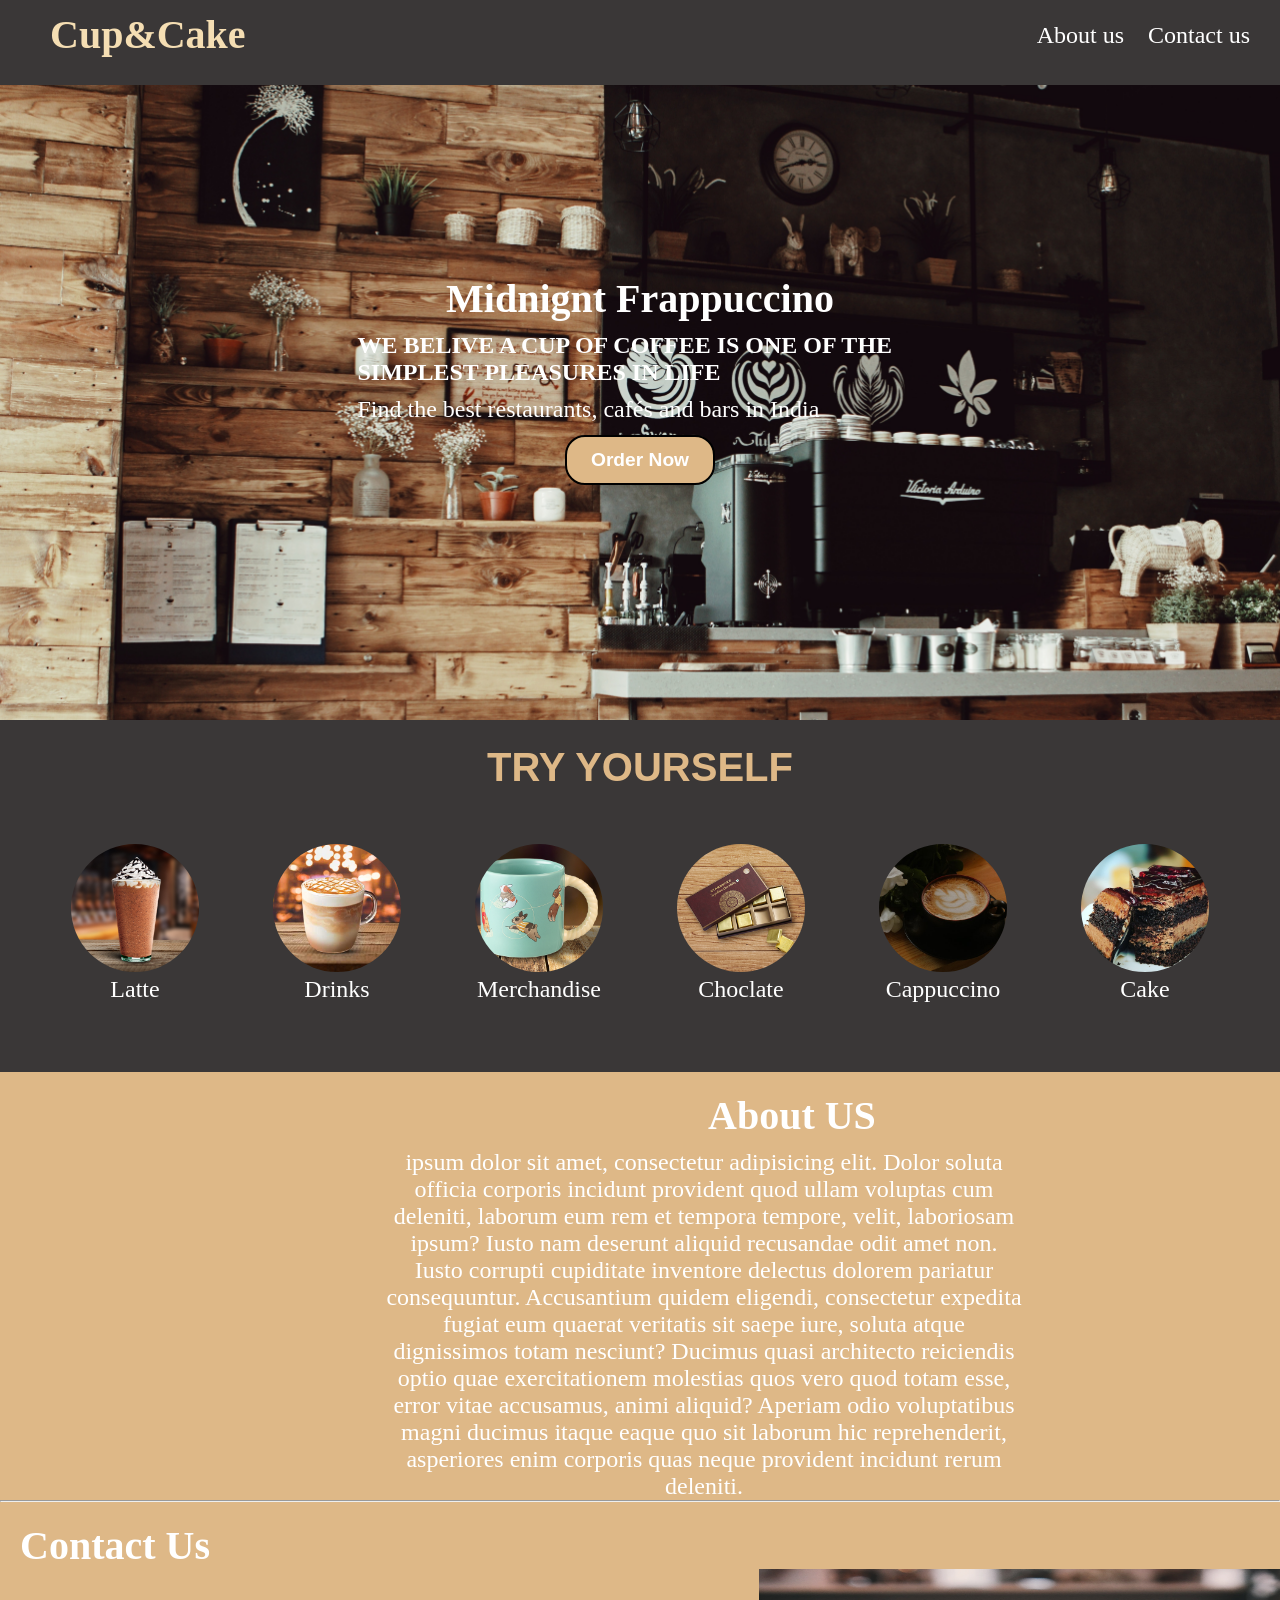
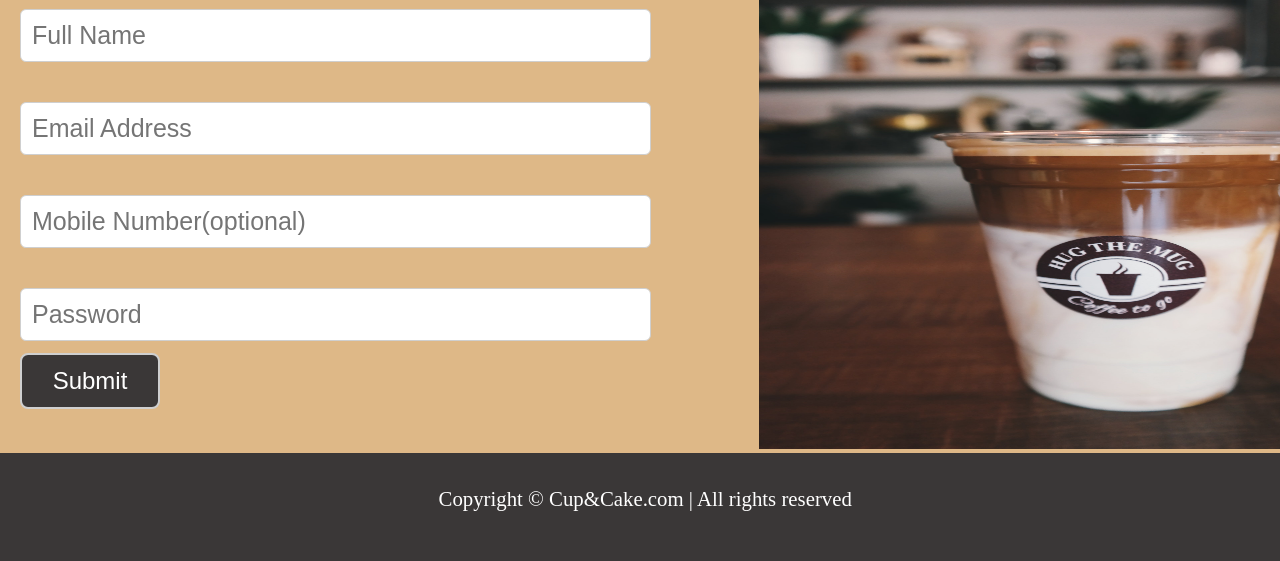
<file: task 1/index.html>
<!DOCTYPE html>
<html lang="en">

<head>
    <meta charset="UTF-8">
    <meta http-equiv="X-UA-Compatible" content="IE=edge">
    <meta name="viewport" content="width=device-width, initial-scale=1.0">
    <title>Cup&Cake</title>
    <link rel="icon" type="image/x-icon" href="img/logo1.jpg">
    <link rel="stylesheet" href="style.css">
</head>

<body>
    <section class="main">
        <nav>
            <label class="logo">Cup&Cake </label>
            <ul>
                <li><a href="#about">About us</a></li>
                <li><a href="#contact">Contact us</a></li>
            </ul>
        </nav>
        <div class="home">
            <h1>Midnignt Frappuccino</h1>
            <h3> WE BELIVE A CUP OF COFFEE IS ONE OF THE SIMPLEST PLEASURES IN LIFE</h3>
            <p>Find the best restaurants, cafés and bars in India</p>
            <button class="btn1">Order Now</button>
        </div>
    </section>

    <!-- sevicess -->
    <section class="services-container">
        <h1>TRY YOURSELF</h1>
        <div id="services">
            <div class="box">
                <img src="img/Bestseller.jpg" alt="">
                <h2>Latte</h2>
            </div>
            <div class="box">
                <img src="img/Drinks.jpg" alt="">
                <h2>Drinks</h2>
            </div>
            <div class="box">
                <img src="img/Merchandise.jpg" alt="">
                <h2>Merchandise</h2>
            </div>
            <div class="box">
                <img src="img/ReadyToEat.jpg" alt="">
                <h2>Choclate</h2>
            </div>
            <div class="box">
                <img src="img/coffee.jpg" alt="">
                <h2>Cappuccino</h2>
            </div>
            <div class="box">
                <img src="img/cakes.jpg" alt="">
                <h2>Cake</h2>
            </div>
    </section>

    <!-- About us -->
    <section class="about" id="about">
        <h1>About US</h1>
        <p> ipsum dolor sit amet, consectetur adipisicing elit. Dolor soluta officia corporis incidunt provident quod
            ullam voluptas cum deleniti, laborum eum rem et tempora tempore, velit, laboriosam ipsum? Iusto nam deserunt
            aliquid recusandae odit amet non. Iusto corrupti cupiditate inventore delectus dolorem pariatur
            consequuntur.
            Accusantium quidem eligendi, consectetur expedita fugiat eum quaerat veritatis sit saepe iure, soluta atque
            dignissimos totam nesciunt? Ducimus quasi architecto reiciendis optio quae exercitationem molestias quos
            vero
            quod totam esse, error vitae accusamus, animi aliquid? Aperiam odio voluptatibus magni ducimus itaque eaque
            quo
            sit laborum hic reprehenderit, asperiores enim corporis quas neque provident incidunt rerum deleniti.
        </p>
    </section>
    <hr >

    <!-- form -->
    <section class="in" id="contact">
        <h1>Contact Us</h1>
        <div class="contact">
            <div class="box1">
                <form action="">
                    <div class="form-group">
                        <input type="text" placeholder="Full Name" required>
                    </div>
                    <div class="form-group">
                        <input type="email" placeholder="Email Address" required>
                    </div>
                    <div class="form-group">
                        <input type="tel" placeholder="Mobile Number(optional)">
                    </div>
                    <div class="form-group">
                        <input type="password" placeholder="Password" required>
                    </div>
                    <button class="btn">Submit</button>
                </form>
            </div>

            <div class="in-img">
                <img src="img/contact.jpg" alt="">
            </div>
        </div>
    </section>
    <footer>
        Copyright &copy; Cup&Cake.com | All rights reserved
    </footer>

</body>

</html>
</file>
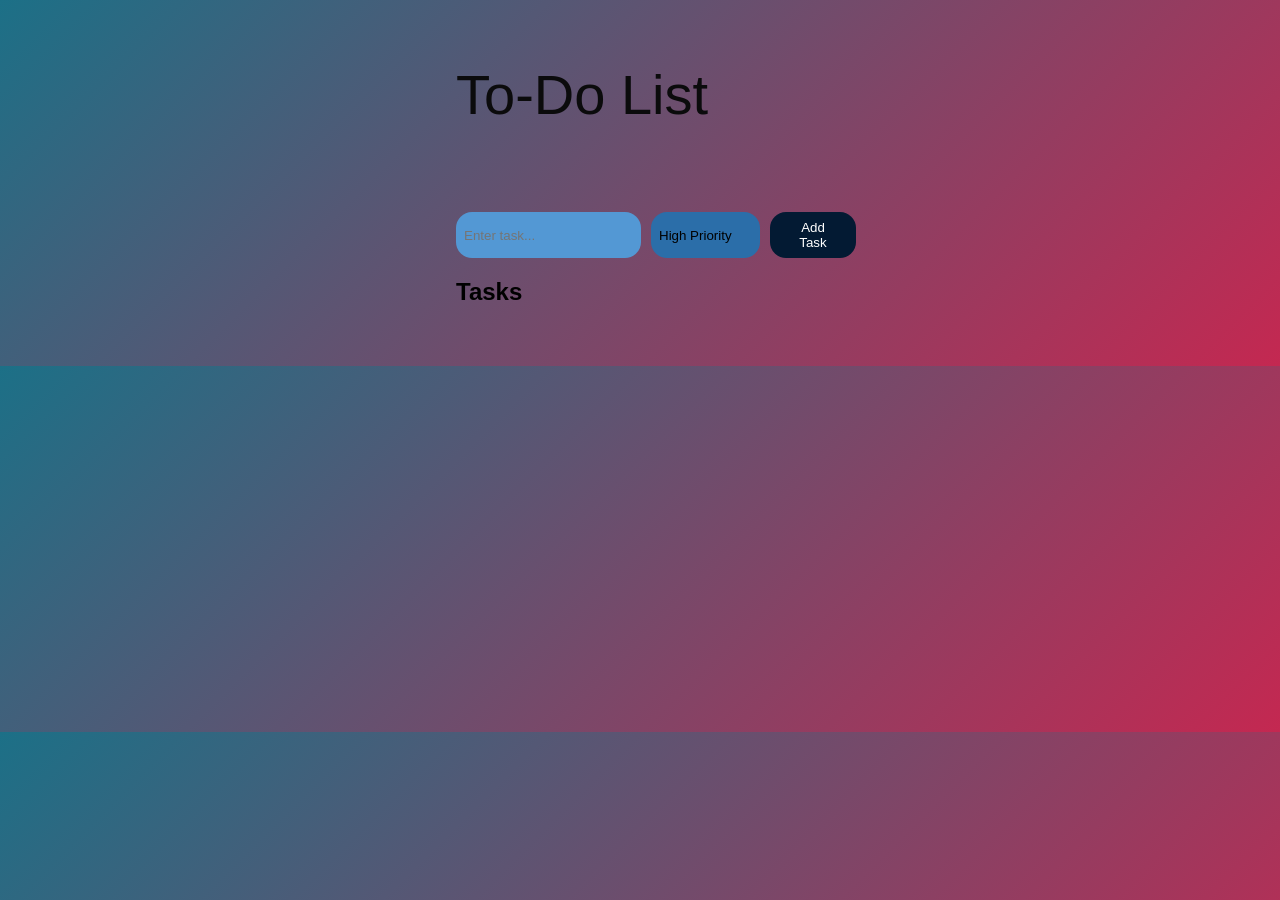
<file: task2/index.html>
<!DOCTYPE html>
<html lang="en">
<head>
  <meta charset="UTF-8">
  <title>To-Do List</title>
  <link rel="stylesheet" href="style.css">
</head>
<body>
  <div class="container">
    <header>
    <h1>To-Do List</h1>
    </header>
    <main>
            <form id="taskForm">
                <input type="text" id="taskInput" placeholder="Enter task...">
                <select id="prioritySelect">
                    <option value="high">High Priority</option>
                    <option value="medium">Medium Priority</option>
                    <option value="low">Low Priority</option>
                </select>
                <button type="submit" id="addToDo">Add Task</button>
            </form>
            <section class="task-list">
                <h2>Tasks</h2>
                <div id="tasks">
                    <ul id="taskList"></ul>
                </div>
            </section>
    </main>
  </div>

<script src="script.js"></script>
</body>
</html>
</file>
<file: task 1/style.css>
*{
    padding: 0px;
    margin: 0px;

}
.main{
    background-image: url(img/bg.jpg);
    background-repeat: no-repeat;
    background-size: cover;
    height: 45rem;
}

/* navbar */
nav{
    height: 85px;
    background-color: rgb(58, 55, 55);
}

.logo{
    padding: 0 50px;
    display: inline-block;
    line-height: 70px;
    color: wheat;
    font-weight: bolder;
    font-size: 2.5rem;
}

nav ul{
    float: right;
    margin-right: 20px ;
    list-style-type: none;
    height: 70px;
    line-height: 70px;
}

nav ul li{
    display: inline;
    margin: 0px 10px;
}

nav ul li a{
    color: white;
    text-decoration: none;
    font-size: 1.5rem;
}
nav ul li a:hover{
    background-color: burlywood;
    border-radius: 10px;
}

/* main */
.home {
    display: flex;
    flex-direction: column;
    padding: 190px 75px;
    background-size: cover;
    align-items: center;
}

.home h1 {
    width: 50%;
    font-size: 2.5rem;
    color: white;
    text-align: center;
}

.home h3 ,p {
    width: 50%;
    margin-top: 10px;
    font-size: 1.5rem;
    color: white;
}

.btn1 {
    width: 150px;
    height: 50px;
    margin-top: 12px;
    padding: 2px 20px;
    border: 2px solid black;
    background-color: burlywood;
    color: white;
    border-radius: 20px;
    font-size: 1.2rem;
    font-family: 'Montserrat', sans-serif;
    align-items: center;
    font-weight: 600;
}

.btn1:hover {
    color:burlywood;
    background-color: white;
    cursor: pointer;
}

/* services */
.services-container{
    background-color: rgb(58, 55, 55);
    height: 22rem;
}

#services{
   margin: 34px;
   display: flex;
   justify-content: space-evenly;
   margin-block-start: 20px;
}

.services-container h1{
    font-family: 'Montserrat', sans-serif;
    text-align: center;
    font-size: 2.5rem;
    padding-top: 25px;
    color: burlywood;
}

.box{
    margin-inline: 3px;
    padding: 34px;
    width: 15rem;
    height: 18rem;
}
.box img{
    width: 100%;
    cursor: pointer;
    object-fit: cover;
    border-radius: 50%;
}
.box h2{
    text-align: center;  
    font-weight: 300;
    color: white;
}

/* About */
.about{
    background-color: burlywood;
}

.about h1{
    font-size: 2.5rem;
    padding-top: 20px;
    padding-left:20px ;
    margin-left: 43rem;
    color: white;
}

.about p{
    text-align: center;
    margin-inline: 24rem
}

/* form */
.in{
    width: 94.9rem;
    background: transparent;
    backdrop-filter: 20px;
    background-color: burlywood;
}

.in h1{
    font-size: 2.5rem;
    padding-top: 20px;
    padding-left:20px ;
    color: white;
}

.contact{
    display: flex;
}
.box1{
    width: 50%;
}

.form-group input{
    width: 80%;
    padding: 11px;
    margin-top: 2.5rem;
    margin-left: 20px;
    font-size: 25px;
    border: 1px solid rgb(207, 207, 207);
    border-radius: 6px;
}
.btn{
    margin: 12px 20px;
    background-color: rgb(58, 55, 55);
    color: white;
    padding: 12px 14px;
    border: 2px solid rgb(207, 207, 207);
    border-radius: 8px;
    font-size: 1.5rem;
    cursor: pointer;
    width: 140px;
    font-size: 1.5rem;
}

.in-img img{
    width: 40rem;
    height: 30rem;
}

/* footer */
footer{
    background-color: rgb(58, 55, 55);
    width: 95.5%;
    color: white;
    height: 40px;
    font-size: 1.3rem;
    text-align: center;
    padding: 34px;
}
</file>
<file: task2/style.css>
body {
    font-family: Arial, sans-serif;
    background: linear-gradient(135deg,#1c7087,#c42851);
  }
  
  .container {
    max-width: 400px;
    margin: 0 auto;
    
  }
  
  
header{
    padding: 1rem 1rem;
    max-width: 800px;
    width: 100%;
    margin: 0 auto;
}
#taskForm {
    display: flex;
    
} 
#prioritySelect{
    appearance: none;
    border:none;
    outline: none;
    background-color: rgb(43, 110, 169);
    border-radius: 1rem;
}
input, button {
    appearance: none;
    border:none;
    outline: none;
    background-color: rgb(83, 152, 212);
    border-radius: 1rem;
    flex: 1  1 0%;
}
header h1 {
    font-size: 3.5rem;
    font-weight: 200;
    color: rgb(11, 11, 12);
    margin-bottom: 2 rem ;
}
main {
    flex: 1 1 0%;
    padding:2rem 1rem ;
    width: 100%;
    margin: 0 auto;
}
.taskList {
    font-size: 3rem;
    font-weight: 250;
    margin-bottom: 1rem;
}
  form {
    display: flex;
    justify-content: space-between;
    margin-bottom: 20px;
  }
  
  input[type="text"],
  select {
    padding: 8px;
    margin-right: 10px;
    flex: 1;
  }
  
  button {
    padding: 8px 20px;
    background-color: #031a33;
    color: white;
    border: none;
    cursor: pointer;
  }
  
  button:hover {
    background-color: #0056b3;
  }
  
  ul {
    list-style-type: none;
    padding: 0;
  }
  
  li {
    margin-bottom: 5px;
  }
</file>
